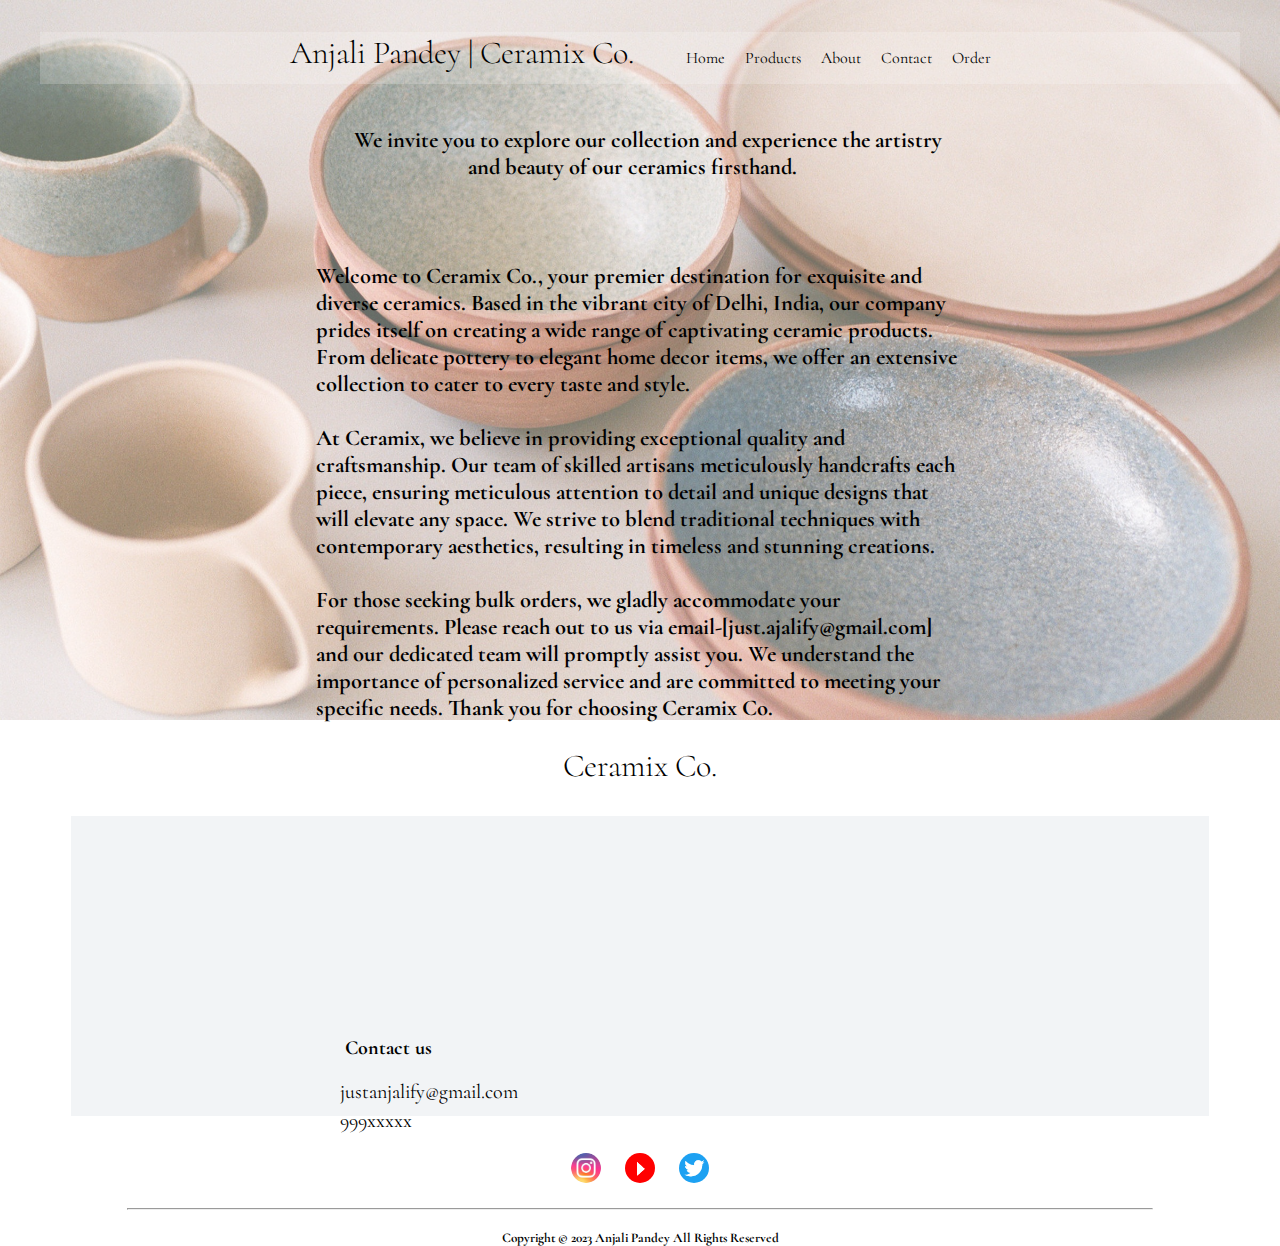
<file: about.html>
<!DOCTYPE html>
<html lang="en">

<head>
    <meta charset="UTF-8">
    <meta name="viewport" content="width=device-width, initial-scale=1.0">
    <link href="https://fonts.googleapis.com/css2?family=Cormorant:wght@300&display=swap" rel="stylesheet">
    <link rel="website icon" type="png" href="images/PhotoRoom_20230619_073131.png">
    <Link rel="stylesheet" href="about.css">
    <title>About-Ceramix Co.</title>

</head>

<body>
    <header class="navbar">
        <h1><a href="index.html">Anjali Pandey | Ceramix Co.</a></h1>
        <nav class="list">
            <ul>
                <li class="nav_list"><a href="index.html">Home</a></li>
                <li class="nav_list"><a class="active" href="work.html">Products</a></li>
                <li class="nav_list"><a href="about.html">About</a></li>
                <li class="nav_list"><a href="contact_us.html">Contact</a></li>
                <li class="nav_list"><a href="order.html">Order</a></li>
            </ul>
        </nav>
    </header>
    <header class="container">
        <section class="content_container">
            <h2>We invite you to explore our collection and experience the artistry and beauty of our ceramics firsthand.
            </h2>
            <div> <img src="images/abc.jpg" alt=""></div>
        </section>
        <h2>Welcome to Ceramix Co., your premier destination for exquisite and diverse ceramics. Based in the vibrant
            city of Delhi, India, our company prides itself on creating a wide range of captivating ceramic products.
            From delicate pottery to elegant home decor items, we offer an extensive collection to cater to every taste
            and style.<br><br>

            At Ceramix, we believe in providing exceptional quality and craftsmanship. Our team of skilled artisans
            meticulously handcrafts each piece, ensuring meticulous attention to detail and unique designs that will
            elevate any space. We strive to blend traditional techniques with contemporary aesthetics, resulting in
            timeless and stunning creations.<br><br>

            For those seeking bulk orders, we gladly accommodate your requirements. Please reach out to us via
            email-[just.ajalify@gmail.com] and our dedicated team will promptly assist you. We understand the importance
            of personalized service and are committed to meeting your specific needs.

            Thank you for choosing Ceramix Co.</h2>
    </header>
    <div class="image">
    </div>
    <footer class="footer">
        <h1>Ceramix Co.</h1>
        <div class="contact">
            <h3>Contact us </h3>
            <p>justanjalify@gmail.com</p>
            <p>999xxxxx</p>
        </div>
        <div class="socials">
            <div class="icon">
                <img src="images/instagram-icon_488108-3.jpg">
            </div>
            <div class="icon">
                <img src="images/utube.png" >
            </div>
            <div class="icon">
                <img src="images/twitter.png" >
            </div>
            <hr>
            <h5>Copyright &#169 2023 Anjali Pandey All Rights Reserved</h5>
        </div>
    </footer>
</body>

</html>
</file>
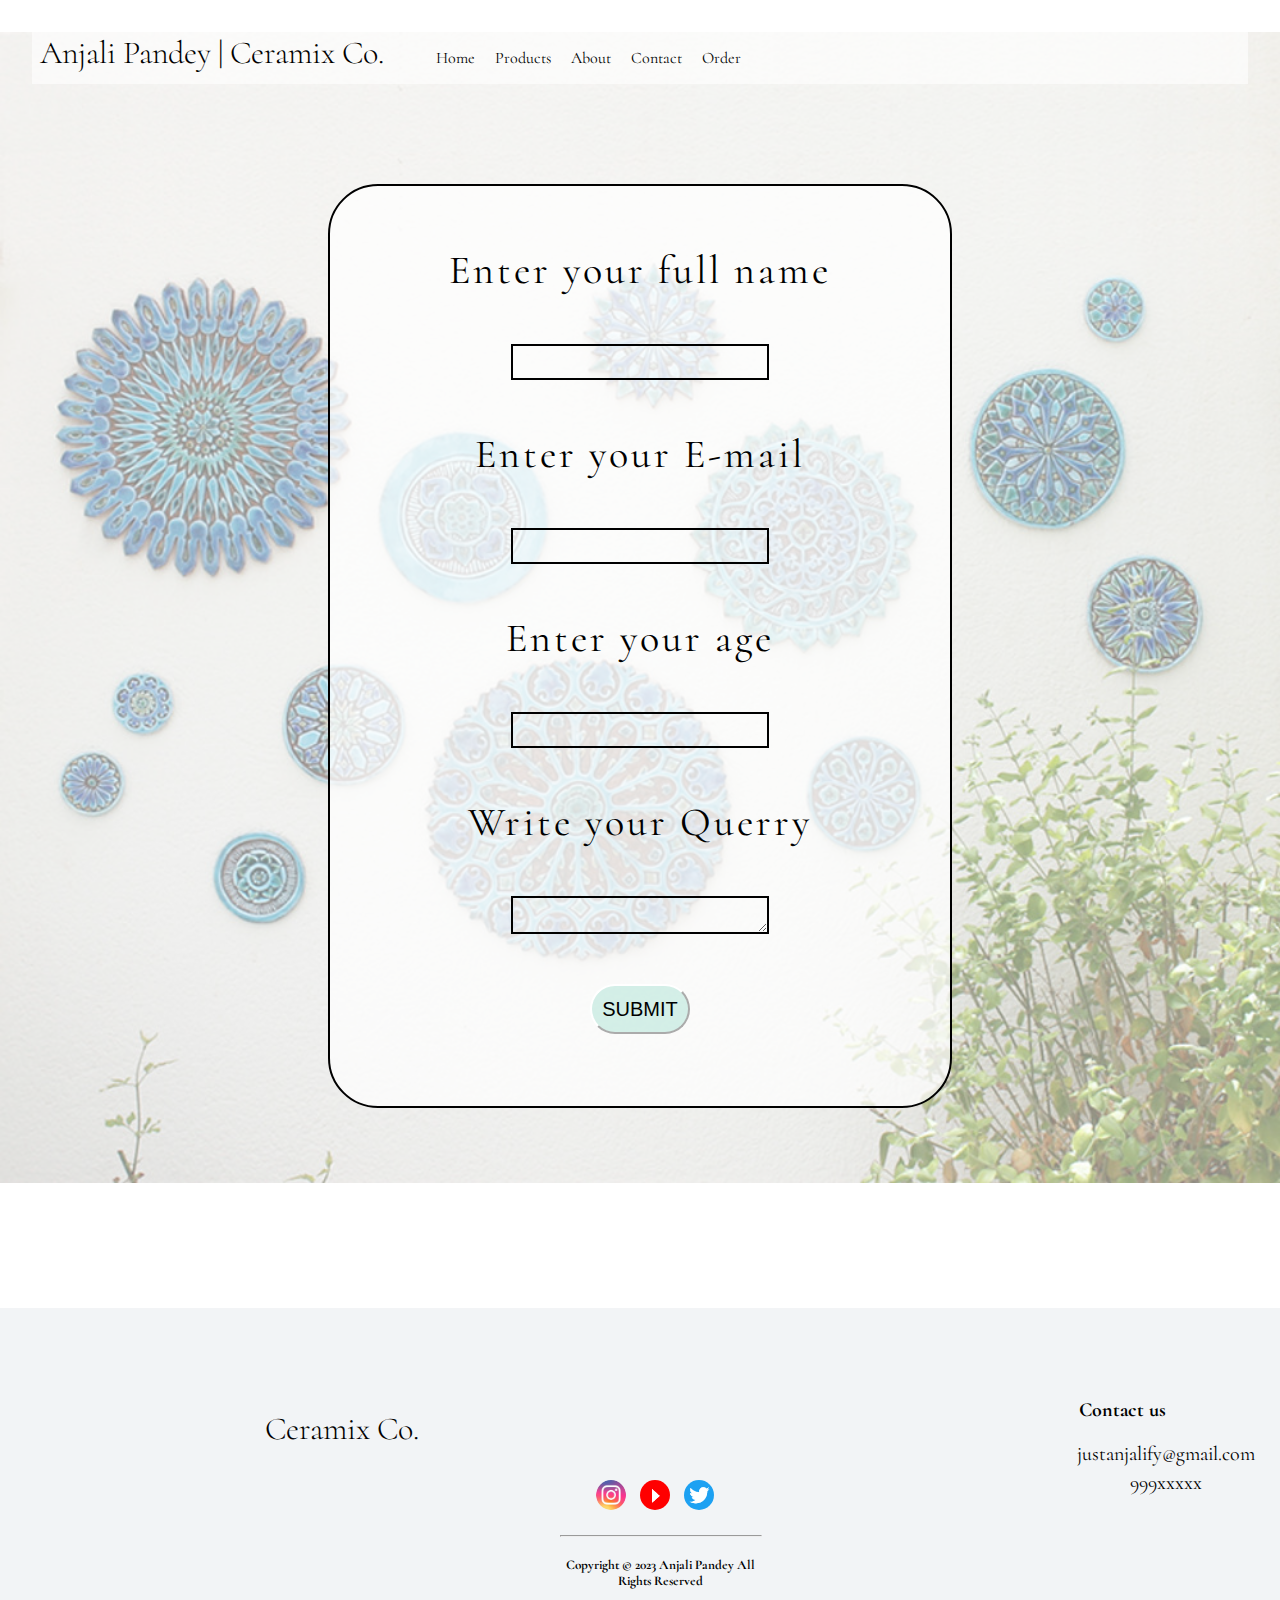
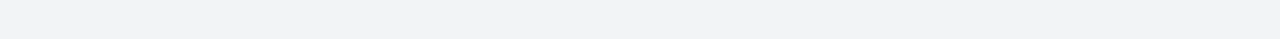
<file: contact_us.html>
<!DOCTYPE html>
<html lang="en">

<head>
    <meta charset="UTF-8">
    <meta name="viewport" content="width=device-width, initial-scale=1.0">
    <link href="https://fonts.googleapis.com/css2?family=Cormorant:wght@300&display=swap" rel="stylesheet">
    <link rel="stylesheet" href="contact_us.css">
    <title>Contact Us</title>

</head>

<body class="main">
    <header class="navbar">
        <h1><a href="index.html">Anjali Pandey | Ceramix Co.</a></h1>
        <nav class="list">
            <ul>
                <li class="nav_list"><a href="index.html">Home</a></li>
                <li class="nav_list"><a href="work.html">Products</a></li>
                <li class="nav_list"><a href="about.html">About</a></li>
                <li class="nav_list"><a href="contact_us.html">Contact</a></li>
                <li class="nav_list"><a href="order.html">Order</a></li>
            </ul>
        </nav>
    </header>
    <header class="form_container">
        <div class="container">
        <div> <img src="images/bg1.jpg" alt=""></div>
            <form action="" class="form">
                <label for="text" class="form_label">Enter your full name</label>
                <input type="text" class="form_input">

                <label for="email" class="form_label">Enter your E-mail</label>
                <input type="text" class="form_input">

                <label for="text" class="form_label">Enter your age</label>
                <input type="number" class="form_input">

                <label for="text" class="form_label">Write your Querry</label>
                <textarea type="text" class="textarea"></textarea>
                <button class="button"><a class="button_link" href="querry.html">SUBMIT</a></button>
            </form>
        </div>
    </header>
    <footer class="footer">
        <h1>Ceramix Co.</h1>
        <div class="contact">
            <h3>Contact us </h3>
            <p>justanjalify@gmail.com</p>
            <p>999xxxxx</p>
        </div>
        <div class="socials">
            <div class="icon">
                <img src="images/instagram-icon_488108-3.jpg">
            </div>
            <div class="icon">
                <img src="images/utube.png" >
            </div>
            <div class="icon">
                <img src="images/twitter.png" >
            </div>
            <hr>
            <h5>Copyright &#169 2023 Anjali Pandey All Rights Reserved</h5>
        </div>
    </footer>
</body>

</html>
</file>
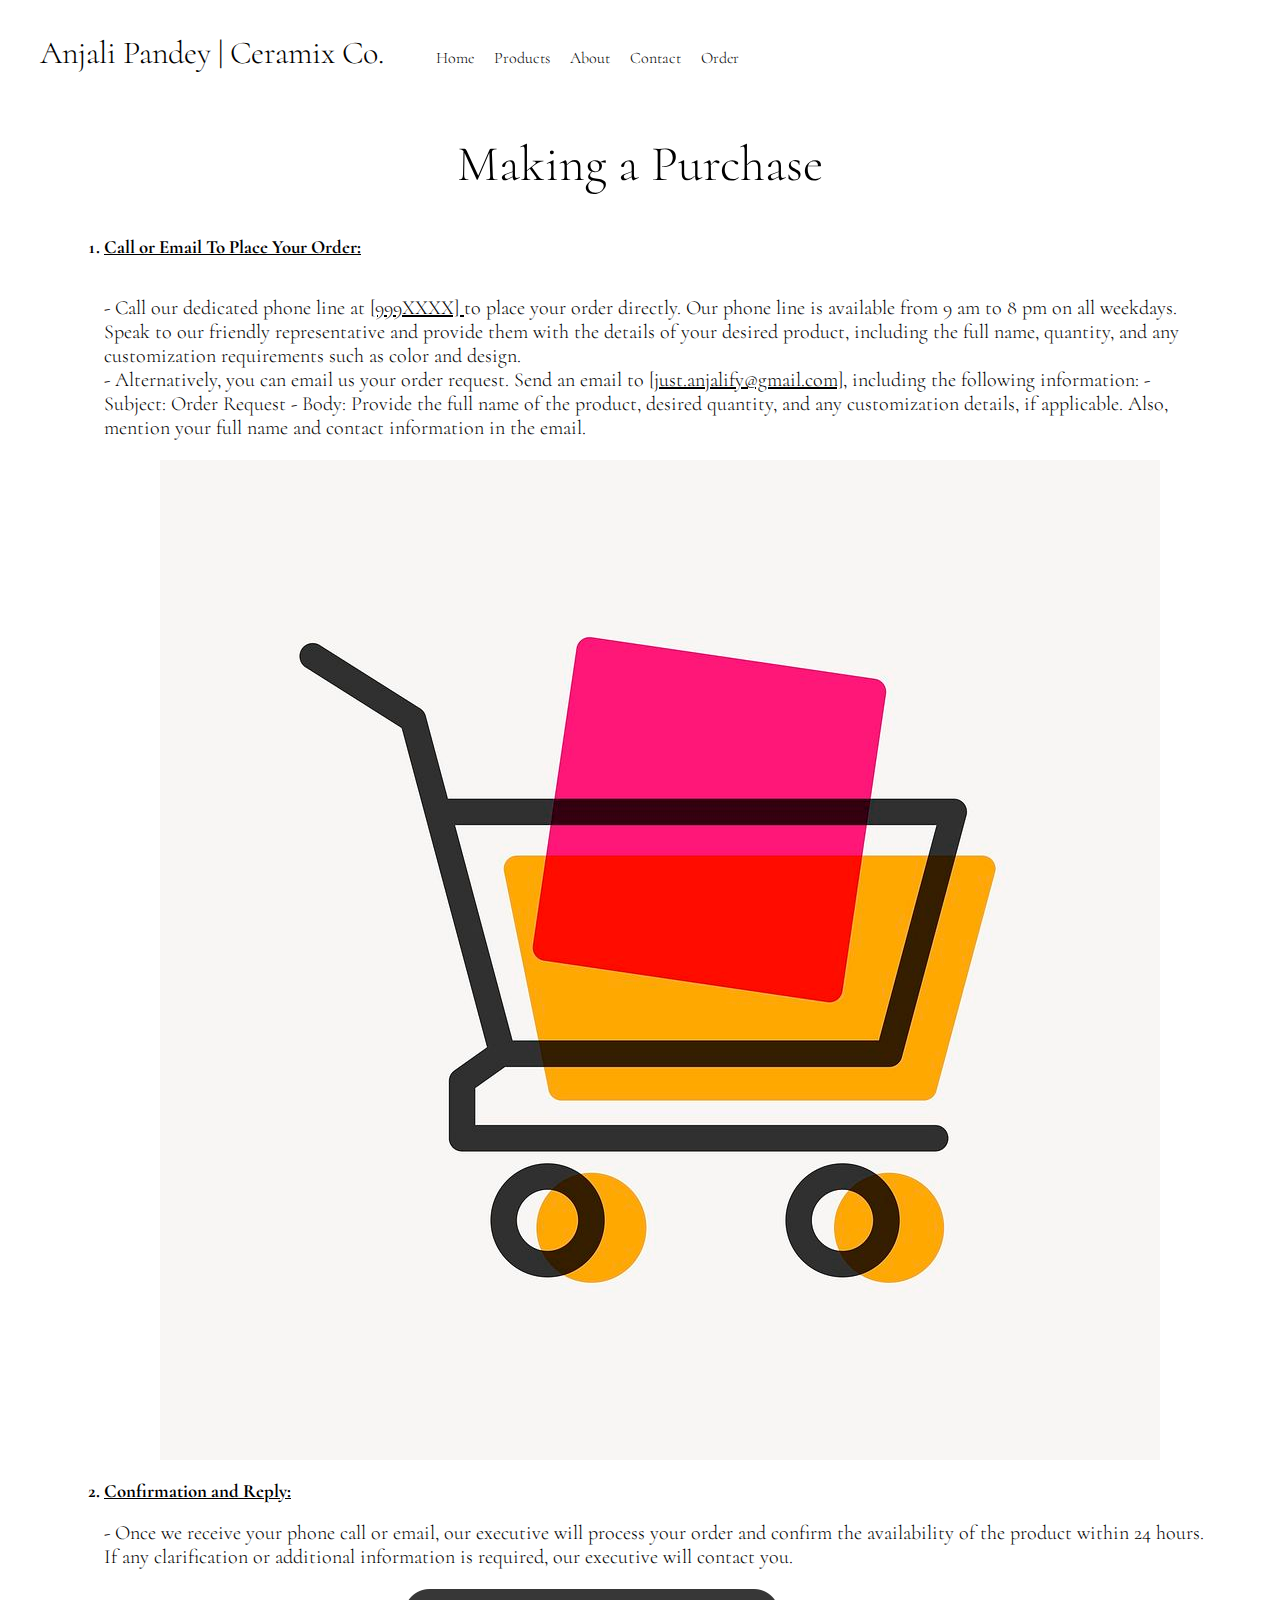
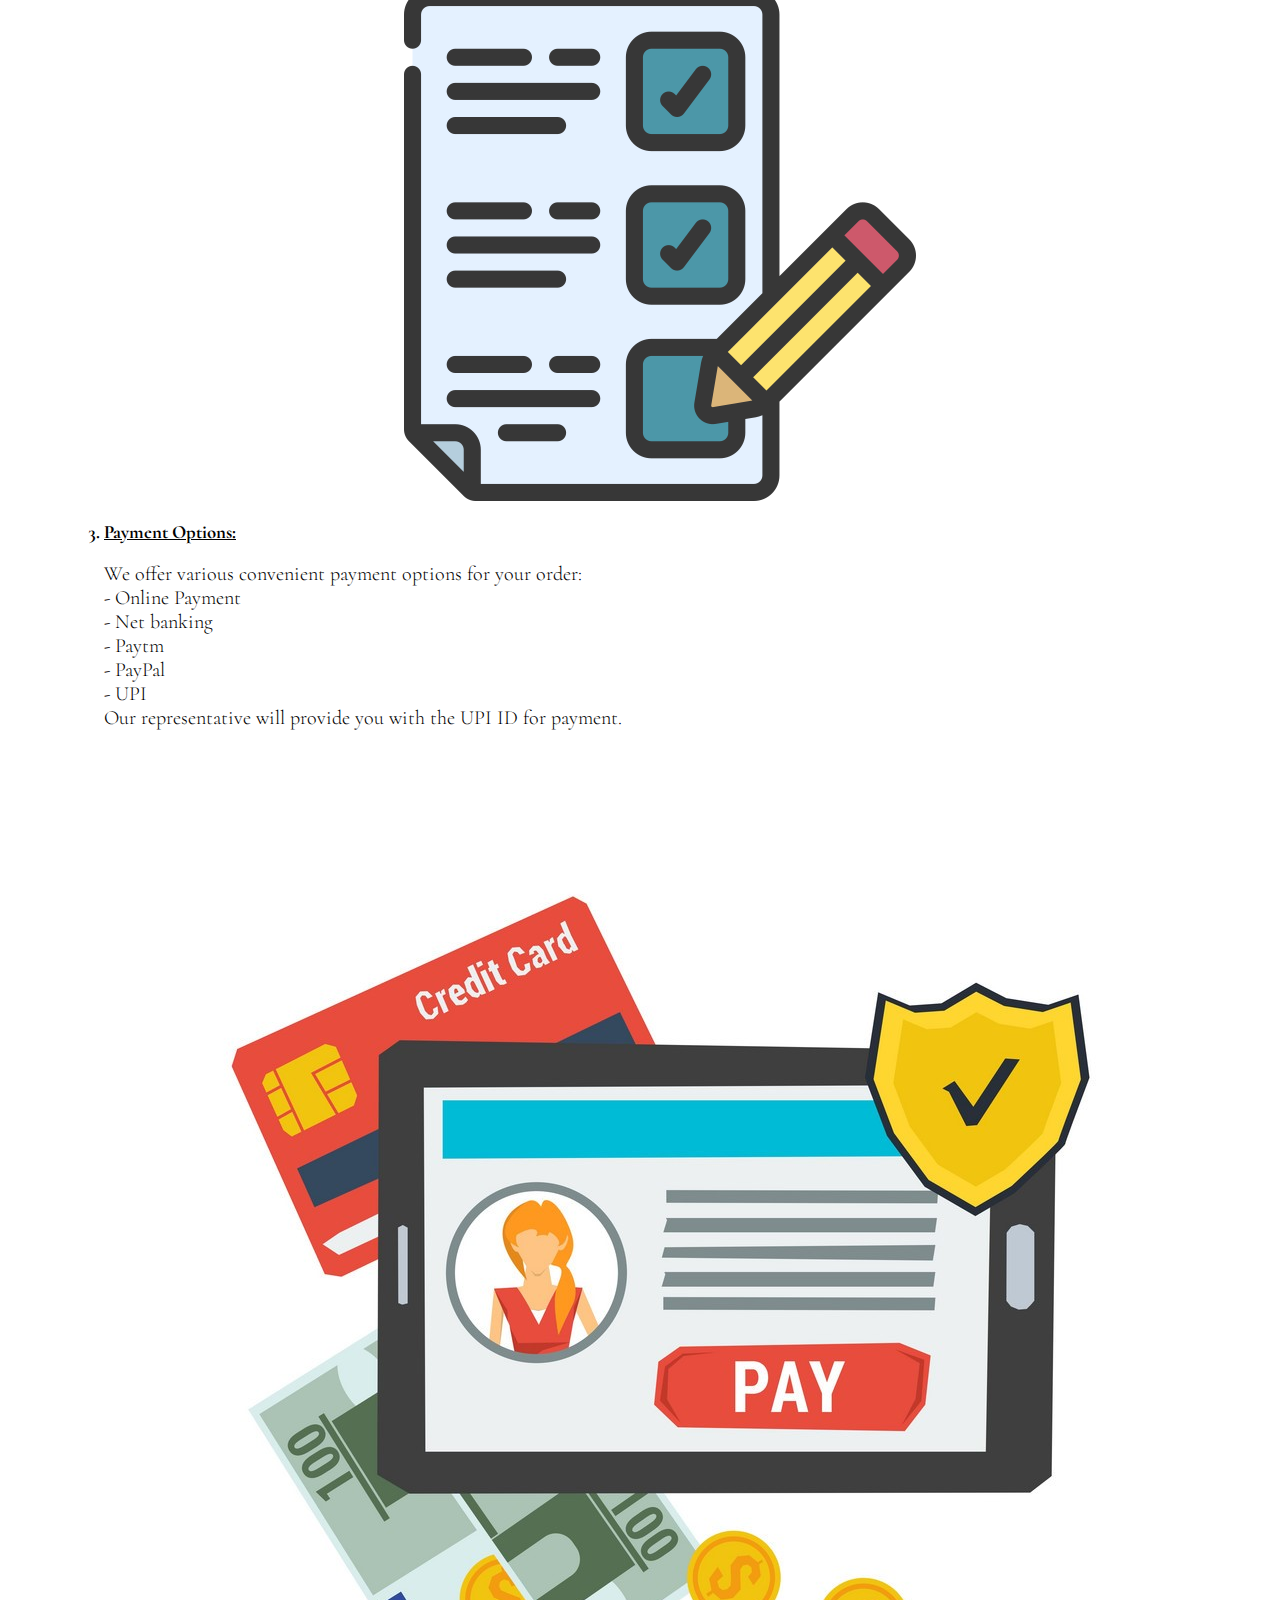
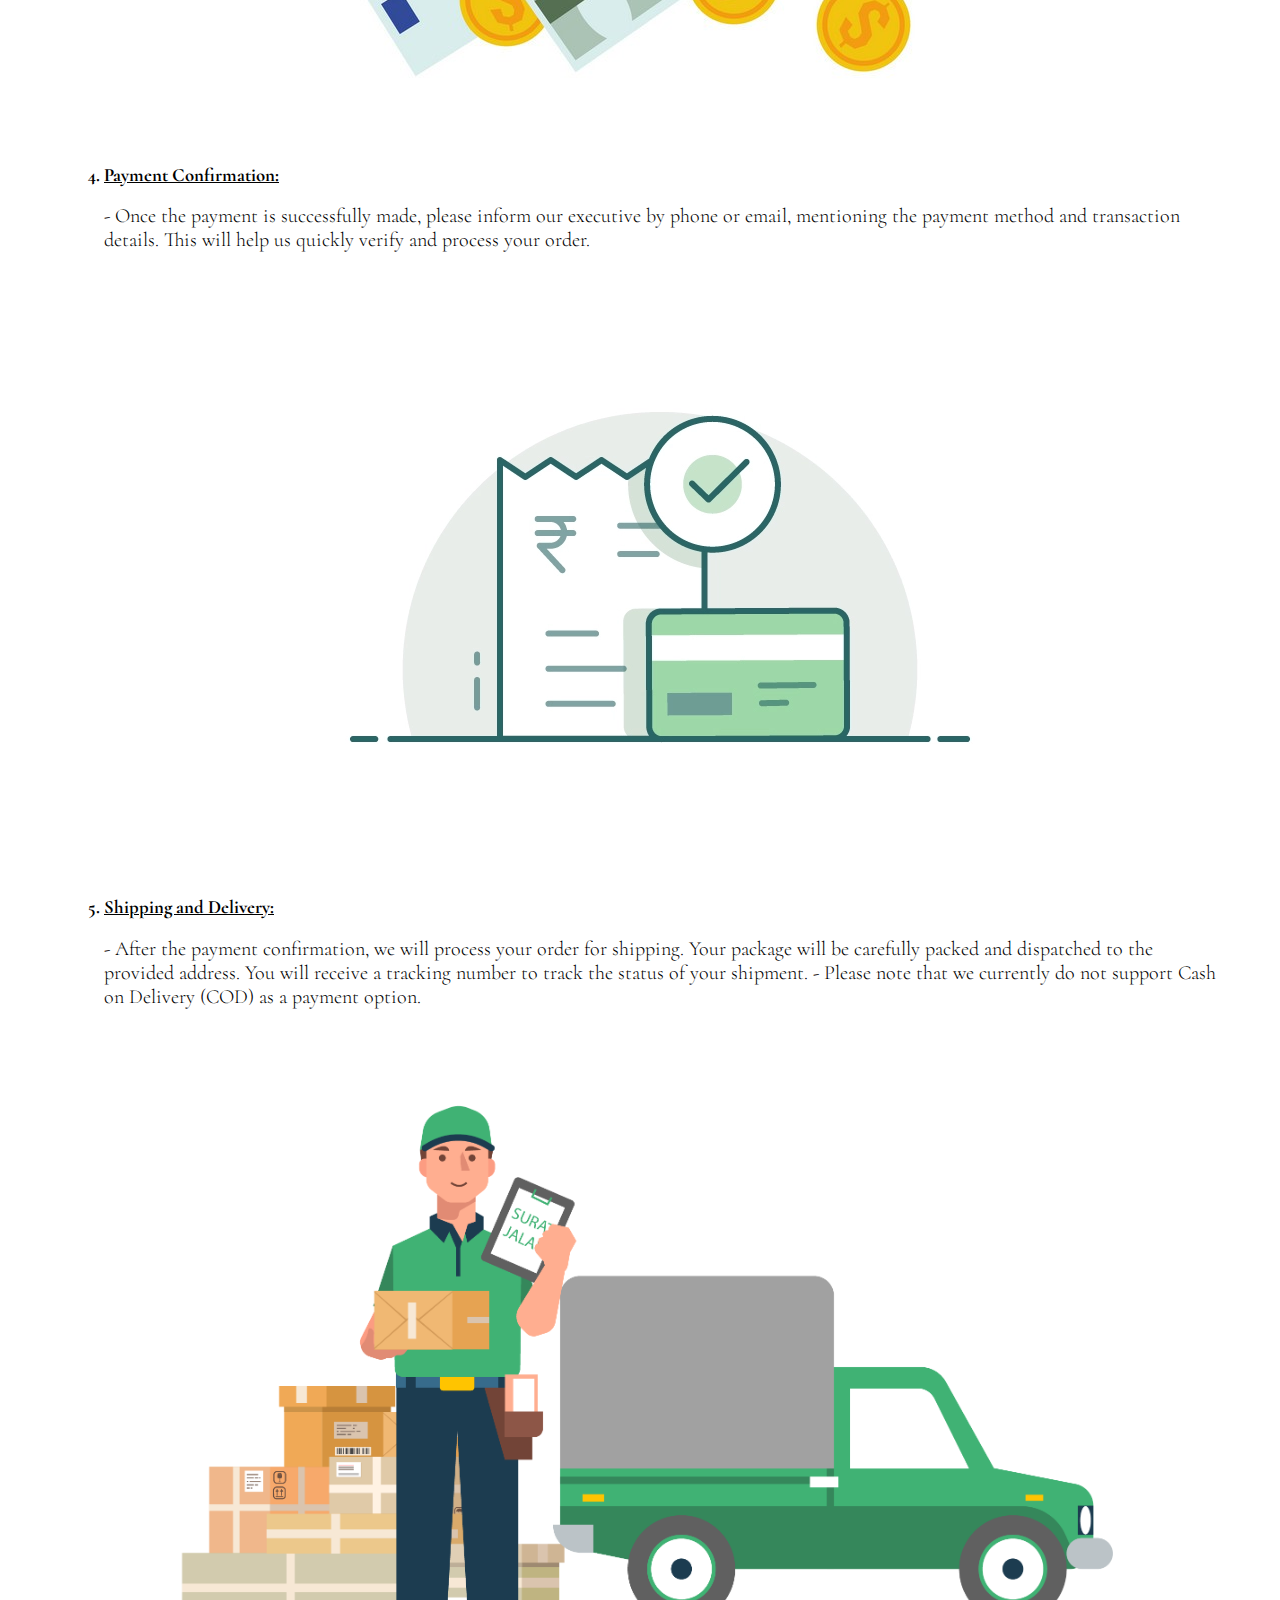
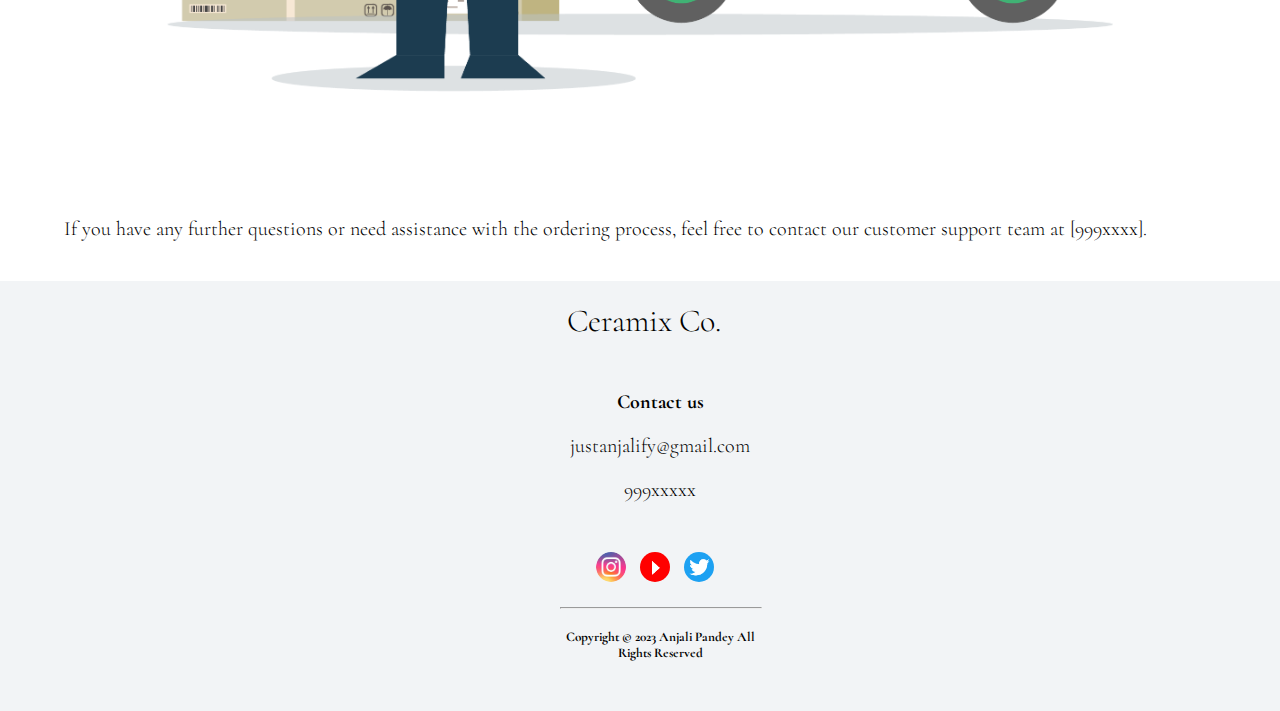
<file: order.html>
<!DOCTYPE html>
<html lang="en">

<head>
    <meta charset="UTF-8">
    <meta name="viewport" content="width=device-width, initial-scale=1.0">
    <link href="https://fonts.googleapis.com/css2?family=Cormorant:wght@300&display=swap" rel="stylesheet">
    <link rel="website icon" type="png" href="images/PhotoRoom_20230619_073131.png">
    <Link rel="stylesheet" href="order.css">
    <title>Order-Ceramix Co.</title>
</head>

<body>
    <header class="navbar">
        <h1><a href="index.html">Anjali Pandey | Ceramix Co.</a></h1>
        <nav class="list">
            <ul>
                <li class="nav_list"><a href="index.html">Home</a></li>
                <li class="nav_list"><a class="active" href="work.html">Products</a></li>
                <li class="nav_list"><a href="about.html">About</a></li>
                <li class="nav_list"><a href="contact_us.html">Contact</a></li>
                <li class="nav_list"><a href="order.html">Order</a></li>
            </ul>
        </nav>
    </header>
    <!-- how to order  -->
    <section class="order">
        <h2>Making a Purchase</h2>
        <p>
        <ol>
            <h3>
                <li>Call or Email To Place Your Order:
            </h3> <br>
            <span class="disc">
                - Call our dedicated phone line at <u>[999XXXX] </u> to place your order directly. Our phone line is
                available from 9 am to 8 pm on all weekdays. Speak to our friendly representative and provide them with
                the
                details of your desired product, including the full name, quantity, and any customization requirements
                such
                as color and design.<br>
                - Alternatively, you can email us your order request. Send an email to <u>[just.anjalify@gmail.com]</u>, including the
                following information:
                - Subject: Order Request
                - Body: Provide the full name of the product, desired quantity, and any customization details, if
                applicable. Also, mention your full name and contact information in the email.</span>
            </li><br>
            <img class="img3" src="images/cart.jpg" alt="">
            <h3>
                <li>Confirmation and Reply:<br>
            </h3>
            <span class="disc">
                - Once we receive your phone call or email, our executive will process your order and confirm the
                availability of the product within 24 hours. If any clarification or additional information is required,
                our
                executive will contact you.</span>
            </li><br>
            <img class="img4" src="images/confirm.png" alt="">
            <h3>
                <li>Payment Options:<br>
            </h3>
            <span class="disc">
                We offer various convenient payment options for your order:<br>
                - Online Payment<br>
                - Net banking <br>
                - Paytm <br>
                - PayPal <br>
                - UPI <br>
                Our representative will provide you with the UPI ID for payment.</span>
            </li><br>
            <img class="img5" src="images/online-payment-icon-6.jpg" alt="">
            <h3>
                <li>Payment Confirmation:<br>
            </h3>
            <span class="disc">
                - Once the payment is successfully made, please inform our executive by phone or email, mentioning the
                payment method and transaction details. This will help us quickly verify and process your order.
            </span>
            </li><br>
            <img class="img6" src="images/payment confirmation.webp" alt="">
            <h3>
                <li>Shipping and Delivery:<br>
            </h3>
            <span class="disc">
                - After the payment confirmation, we will process your order for shipping. Your package will be
                carefully
                packed and dispatched to the provided address. You will receive a tracking number to track the status of
                your shipment.
                - Please note that we currently do not support Cash on Delivery (COD) as a payment option.
            </span>
            </li><br>
        </ol>
        <img class="img" src="images/surat-jalan-01-1-4.png" alt="">
    </section>
    <div class="support">
        <p>If you have any further questions or need assistance with the ordering process, feel free to contact our
            customer support team at [999xxxx].
        </p>
    </div>
    <footer class="footer">
        <h1>Ceramix Co.</h1>
        <div class="contact">
            <h3>Contact us </h3>
            <p>justanjalify@gmail.com</p>
            <p>999xxxxx</p>
        </div>
        <div class="socials">
            <div class="icon">
                <img src="images/instagram-icon_488108-3.jpg">
            </div>
            <div class="icon">
                <img src="images/utube.png" >
            </div>
            <div class="icon">
                <img src="images/twitter.png" >
            </div>
            <hr>
            <h5>Copyright &#169 2023 Anjali Pandey All Rights Reserved</h5>
        </div>
    </footer>
</body>

</html>
</file>
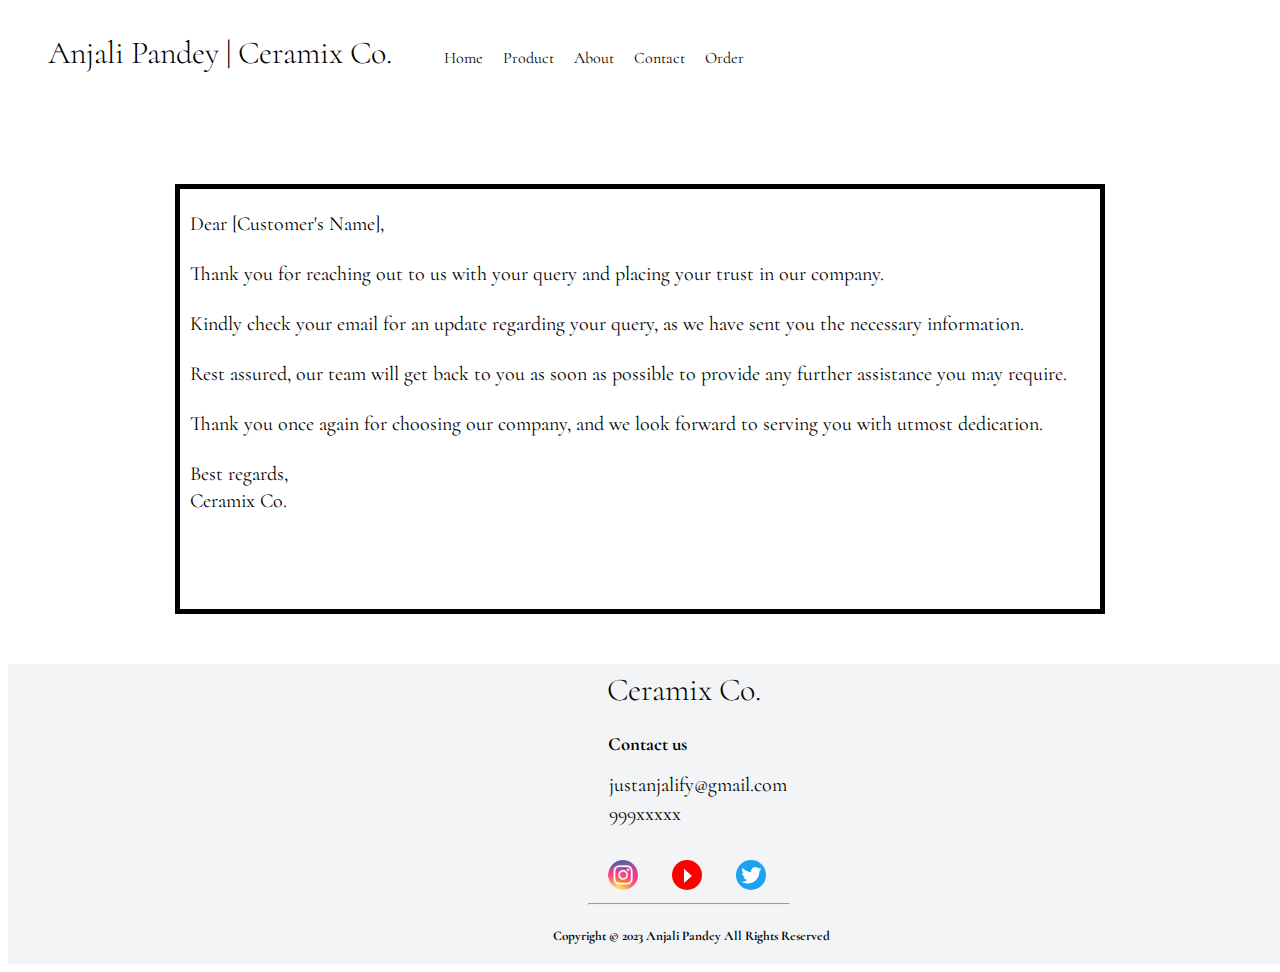
<file: querry.html>
<!DOCTYPE html>
<html lang="en">

<head>
    <meta charset="UTF-8">
    <meta name="viewport" content="width=device-width, initial-scale=1.0">
    <link href="https://fonts.googleapis.com/css2?family=Cormorant:wght@300&display=swap" rel="stylesheet">
    <link rel="stylesheet" href="querry.css">
    <title>Contact Us</title>
</head>

<body>
    <header class="navbar">
        <h1><a href="index.html">Anjali Pandey | Ceramix Co.</a></h1>
        <nav class="list">
            <ul>
                <li class="nav_list"><a href="index.html">Home</a></li>
                <li class="nav_list"><a class="active" href="work.html">Product</a></li>
                <li class="nav_list"><a href="about.html">About</a></li>
                <li class="nav_list"><a href="contact_us.html">Contact</a></li>
                <li class="nav_list"><a href="order.html">Order</a></li>
            </ul>
        </nav>
    </header>
    <section class="container">
        <pr class="pr"><span class="dear_cust">Dear [Customer's Name],</span>

            <span class="dear_cust">Thank you for reaching out to us with your query and placing your trust in our company.</span>Kindly check your email for an update regarding your query, as we have sent you the necessary information.<br>
            Rest assured, our team will get back to you as soon as possible to provide any further assistance you may require.</span>
            
            <span class="dear_cust">Thank you once again for choosing our company, and we look forward to serving you with utmost dedication.
            
            <span class="dear_cust">Best regards,</span>
            <span class="dear_cust1">Ceramix Co.</pr></span>
    </section>
    <footer class="footer">
        <h1>Ceramix Co.</h1>
        <div class="contact">
            <h3>Contact us </h3>
            <p>justanjalify@gmail.com</p>
            <p>999xxxxx</p>
        </div>
        <div class="socials">
            <div class="icon">
                <img src="images/instagram-icon_488108-3.jpg">
            </div>
            <div class="icon">
                <img src="images/utube.png" >
            </div>
            <div class="icon">
                <img src="images/twitter.png" >
            </div>
            <hr>
            <h5>Copyright &#169 2023 Anjali Pandey All Rights Reserved</h5>
        </div>
    </footer>
</body>

</html>
</file>
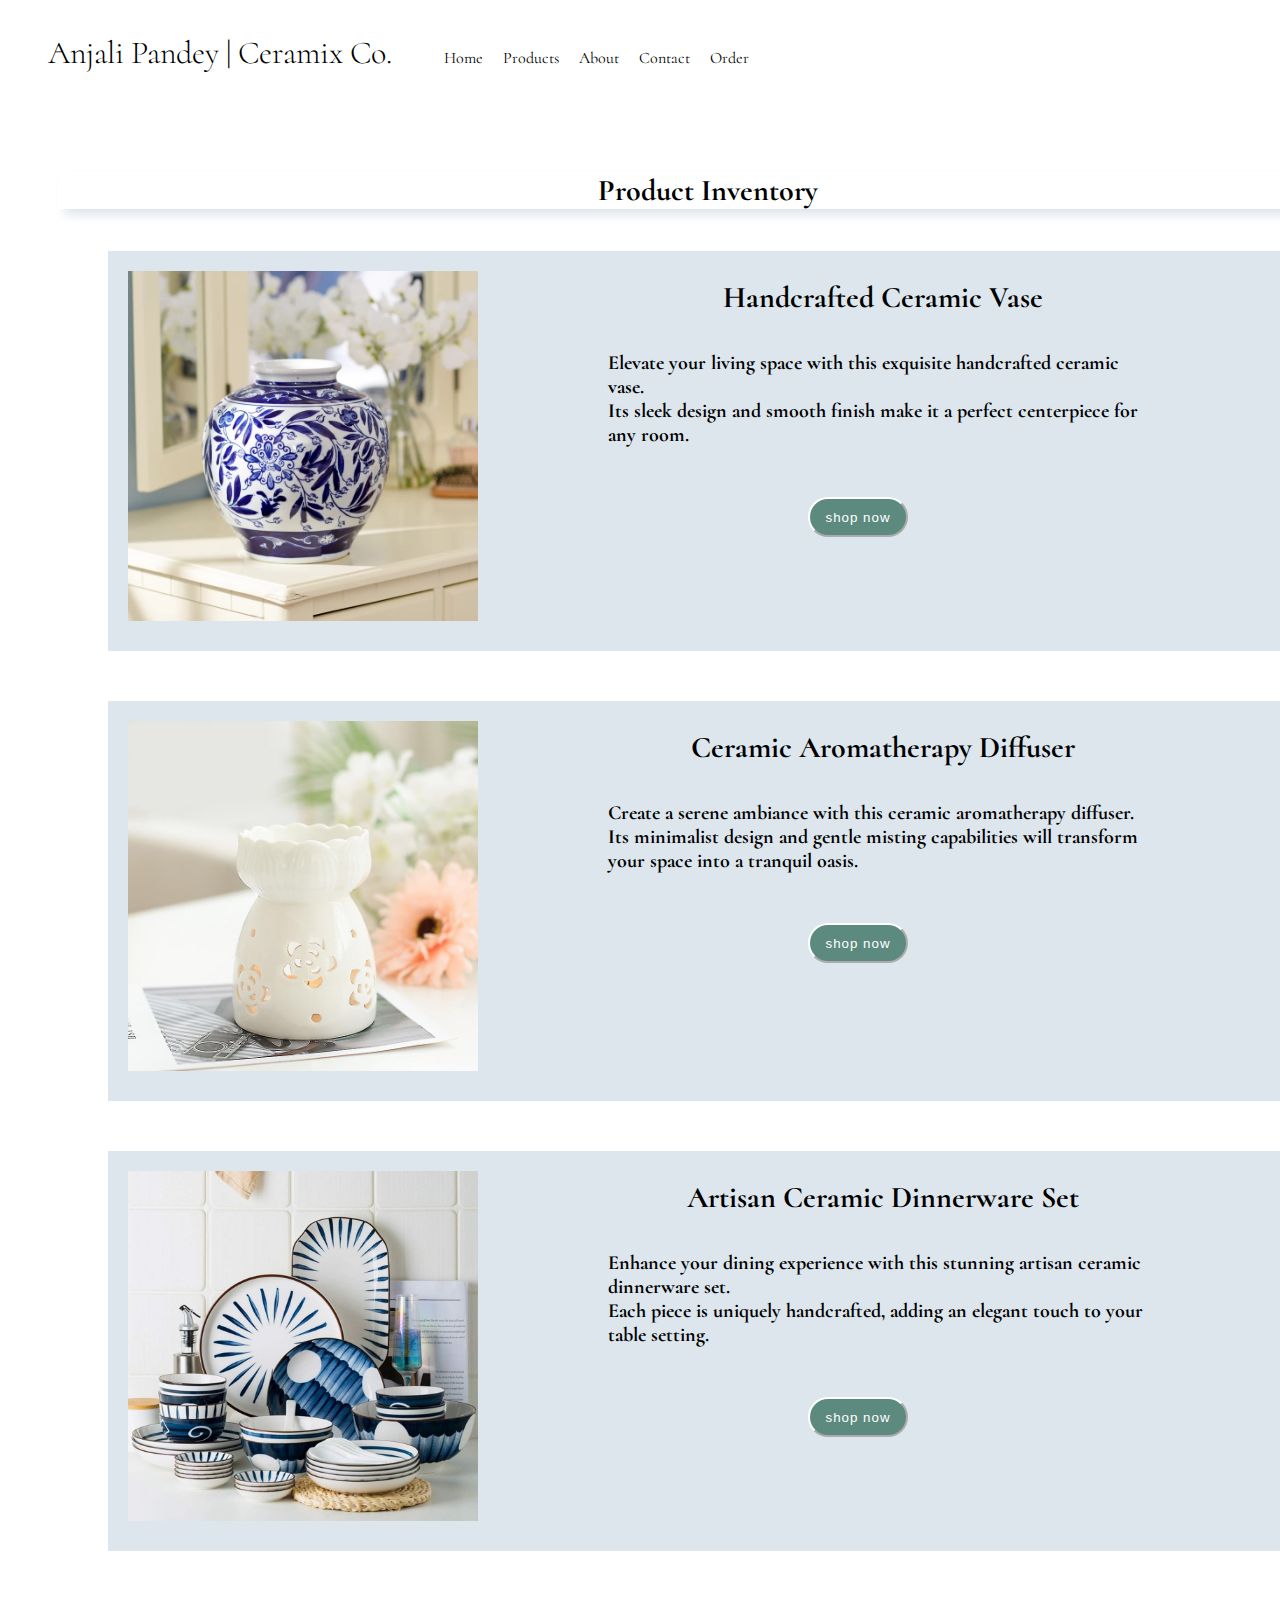
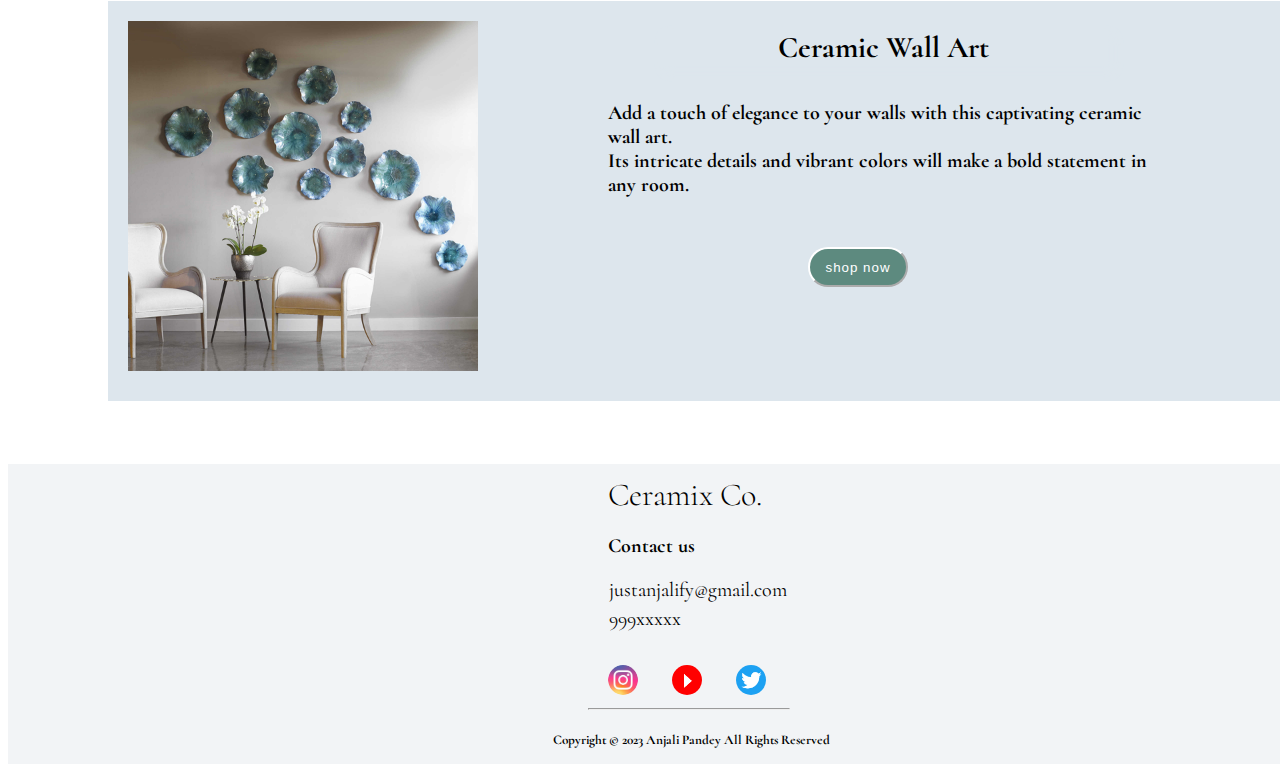
<file: work.html>
<!DOCTYPE html>
<html lang="en">

<head>
    <meta charset="UTF-8">
    <meta name="viewport" content="width=device-width, initial-scale=1.0">
    <link href="https://fonts.googleapis.com/css2?family=Cormorant:wght@300&display=swap" rel="stylesheet">
    <link rel="website icon" type="png" href="images/PhotoRoom_20230619_073131.png">
    <Link rel="stylesheet" href="work.css">
    <title>Products-Ceramix Co.</title>
</head>

<body>
    <header class="navbar">
        <h1><a href="index.html">Anjali Pandey | Ceramix Co.</a></h1>
        <nav class="list">
            <ul>
                <li class="nav_list"><a href="index.html">Home</a></li>
                <li class="nav_list"><a class="active" href="work.html">Products</a></li>
                <li class="nav_list"><a href="about.html">About</a></li>
                <li class="nav_list"><a href="contact_us.html">Contact</a></li>
                <li class="nav_list"><a href="order.html">Order</a></li>
            </ul>
        </nav>
    </header>
    <!-- product catalog -->
    <section class="product">
        <h2 class="inventory">Product Inventory</h2>
        <div class="container">
            <div class="image_container">
                <img src="images/Trevor+Handmade+Ceramic+Table+Vase.webp" alt="">
                <div class="content_container">
                    <div class="heading">
                        <h2>Handcrafted Ceramic Vase</h2>
                    </div>
                    <div class="disc">
                        <h3>Elevate your living space with this exquisite handcrafted ceramic vase.<br> Its
                            sleek design and smooth finish make it a perfect centerpiece for any room.</h3>
                        <button>shop now</button>
                    </div>
                </div>
            </div>
        </div>

        <div class="container">
            <div class="image_container">
                <img src="images/665375535_max.jpg" alt="">
                <div class="content_container">
                    <div class="heading">
                        <h2>Ceramic Aromatherapy Diffuser</h2>
                    </div>
                    <div class="disc">
                        <h3>Create a serene ambiance with this ceramic aromatherapy diffuser.<br> Its minimalist design
                            and
                            gentle misting capabilities will transform your space into a tranquil oasis.</h3>
                        <button>shop now</button>
                    </div>
                </div>
            </div>
        </div>

        <div class="container">
            <div class="image_container">
                <img src="images/dinnerware.jpg" alt="">
                <div class="content_container">
                    <div class="heading">
                        <h2><b>Artisan Ceramic Dinnerware Set</b></h2>
                    </div>
                    <div class="disc">
                        <h3> Enhance your dining experience with this stunning artisan ceramic dinnerware set.<br> Each
                            piece is uniquely handcrafted, adding an elegant touch to your table setting.</h3>
                        <button>shop now</button>
                    </div>
                </div>
            </div>
        </div>

        <div class="container">
            <div class="image_container">
                <img src="images/04100.jpg" alt="">
                <div class="content_container">
                    <div class="heading">
                        <h2>Ceramic Wall Art</h2>
                    </div>
                    <div class="disc">
                        <h3> Add a touch of elegance to your walls with this captivating ceramic wall art.<br> Its
                            intricate
                            details and vibrant colors will make a bold statement in any room.</h3>
                        <button>shop now</button>
                    </div>
                </div>
            </div>
        </div>
    </section>
    <footer class="footer">
        <h1>Ceramix Co.</h1>
        <div class="contact">
            <h3>Contact us </h3>
            <p>justanjalify@gmail.com</p>
            <p>999xxxxx</p>
        </div>
        <div class="socials">
            <div class="icon">
                <img src="images/instagram-icon_488108-3.jpg">
            </div>
            <div class="icon">
                <img src="images/utube.png">
            </div>
            <div class="icon">
                <img src="images/twitter.png">
            </div>
            <hr>
            <h5>Copyright &#169 2023 Anjali Pandey All Rights Reserved</h5>
        </div>
    </footer>
</body>

</html>
</file>
<file: about.css>
body {
    font-family: 'Cormorant', serif;
}

h1 {
    display: inline-block;
    font-weight: 300;
    margin: 0 32px 0 0;
}

.navbar {
    margin: 16px; /* Reduced margin for smaller screens */
    background-color: rgba(255, 255, 255, 0.2);
    text-align: center; /* Center-aligning for smaller screens */
}

.list {
    display: inline-block;
}

.nav_list {
    display: inline-block;
}

.navbar a {
    text-decoration: none;
    color: black;
    margin: 0 8px;
}

.list ul {
    padding: 0;
}

.list a:hover {
    border-bottom: 1px solid black;
}

.container {
    width: 90%; /* Adjusted width for smaller screens */
    max-width: 700px; /* Limiting max-width for larger screens */
    margin: 20px auto; /* Centering and adjusting margins */
    padding: 10px;
    box-sizing: border-box;
    font-weight: 300;
    font-size: 15px;
}

h2 {

    padding: 15px;
    border: 1px solid transparent;
    border-radius: 50px;
}

.content_container {
    width: 90%; /* Adjusted width for smaller screens */
    max-width: 1300px; /* Limiting max-width for larger screens */
    margin: 0 auto;
    height: 70px;
    margin-bottom: 50px;
    font-size: 15px;
    text-align: center;
}

.content_container h2 {
    display: inline;
}

.image {
    width: 90%; /* Adjusted width for smaller screens */
    max-width: 500px; /* Limiting max-width for larger screens */
    height: auto; /* Allowing image height to adjust proportionally */
    margin: 30px auto; /* Centering and adjusting margins */
    box-sizing: border-box;
    background-image: url(images/PhotoRoom_20230619_073131.png);
    background-repeat: no-repeat;
    background-size: cover;
    background-position: center;
    opacity: 0.6;
}

.contact {
    width: 90%; /* Adjusted width for smaller screens */
    max-width: 600px; /* Limiting max-width for larger screens */
    margin: 20px auto; /* Centering and adjusting margins */
}

.contact p {
    margin: 0;
    font-size: 20px;
    margin-bottom: 5px;
}

.contact h3 {
    font-size: 20px;
    margin-left: 5px;
    margin-right: 80px;
}

.footer {
    background-color: #F2F4F6;
    width: 90%; /* Adjusted width for smaller screens */
    max-width: 1415px; /* Limiting max-width for larger screens */
    height: 300px;
    margin: 50px auto; /* Centering and adjusting margins */
}

.footer h1 {
    position: relative;
    left: 50%; /* Centering horizontally */
    transform: translateX(-50%); /* Centering horizontally */
    display: inline-block;
    bottom: 70px;
    height: 200px;
}

.socials {
    margin: 20px auto; /* Adjusting margins for smaller screens */
    text-align: center; /* Center-aligning for smaller screens */
}

.icon {
    width: 30px;
    height: 30px;
    margin: 0 10px; /* Adjusting margins for smaller screens */
    display: inline-block;
    border-radius: 50%;
}

.icon img {
    width: 100%;
    height: 100%;
    border-radius: 50%;
}

h5 {
    width: 90%; /* Adjusted width for smaller screens */
    max-width: 500px; /* Limiting max-width for larger screens */
    margin: 0 auto; /* Centering horizontally */
}

hr {
    width: 90%; /* Adjusted width for smaller screens */
    max-width: 100%; /* Ensuring it spans the entire width */
    margin: 20px auto; /* Centering and adjusting margins */
}

.container img {
    opacity: 0.6;
    position: absolute;
    left: 0;
    top: 0;
    width: 100%;
    height: auto;
    z-index: -1;
}

@media (min-width: 768px) {
    .navbar {
        margin: 32px; /* Resetting margin for larger screens */
    }
}
</file>
<file: contact_us.css>
body {
    font-family: 'Cormorant', serif;
    margin: 0;
    padding: 0;
    position: relative;
    min-height: 100vh;
}

.bg1 {
    position: absolute;
    top: 0;
    left: 0;
    width: 100%;
    height: 100%;
    background-image: url('/images/bg1.jpg'); /* replace with your image URL */
    background-size: cover;
    background-position: center;
    z-index: -1;
}

h1 {
    display: inline-block;
    font-weight: 300;
    margin: 0 32px 0 0;
}

h1 a {
    text-decoration: none;
    color: black;
    margin: 0 8px;
}

.navbar {
    margin: 32px;
    background-color: rgba(255,255,255,0.6);
}

.list {
    display: inline-block;
}

.nav_list {
    display: inline-block;
}

.navbar a {
    text-decoration: none;
    color: black;
    margin: 0 8px;
}

.list ul {
    padding: 0;
}

.list a:hover {
    border-bottom: 1px solid black;
}

.form_container {
    border: 2px solid;
    border-radius: 50px;
    margin: auto;
    width: 600px;
    padding: 10px;
    height: 900px;
    margin-top: 100px;
    background-color: rgba(255,255,255,0.7);
}

.container {
    margin: 50px auto;
    box-sizing: border-box;
    width: 400px;
    height: 800px;
}

.form_label {
    text-align: center;
    margin: 50px auto;
    font-size: 40px;
    letter-spacing: 3px;
    display: block;
}

.form_input {
    text-align: center;
    margin: 0 auto;
    display: block;
    width: 250px;
    height: 30px;
    background-color: transparent;
    border: 2px black solid;
}

.textarea {
    text-align: center;
    margin: 0 auto;
    display: block;
    width: 250px;
    height: 30px;
    overflow: hidden;
    background-color: transparent;
    border: 2px black solid;
}

.textarea:hover {
    background-color: black;
    color: white;
    transition: 0.5s ease-in;
    opacity: 0.6;
    cursor: pointer;
}

.button {
    margin: 0 auto;
    display: block;
    margin-top: 50px;
    height: 50px;
    width: 100px;
    border-radius: 50px;
    cursor: pointer;
    background-color: rgba(124, 212, 190, 0.3);
    border-color: white;
    font-size: 20px;
}

.button_link {
    text-decoration: none;
    color: black;
}

.button_link:hover {
    color: white;
}

button:hover {
    background-color: rgba(85, 154, 137, 0.8);
    color: black;
    transition: 0.5s ease-in;
    border-color: white;
}

.form_input:hover {
    background-color: black;
    color: white;
    transition: 0.5s ease-in;
    opacity: 0.6;
    cursor: pointer;
}

input::placeholder {
    color: black;
    opacity: 0.5;
}

.contact {
    width: 600px;
    left: 405px;
    top: 50px;
    display: inline-block;
    position: relative;
}

.contact p {
    margin: 0;
    font-size: 20px;
    margin-bottom: 5px;
    position: relative;
    left: 6px;
}

.contact h3 {
    font-size: 20px;
    margin-left: 5px;
    margin-right: 80px;
}

.footer {
    margin-top: 200px;
    background-color: #F2F4F6;
    width: 100%;
    height: auto;
    text-align: center;
    padding: 20px;
    position: relative;
    z-index: 1;
}

.footer h1 {
    margin-top: 0;
    font-weight: 300;
}

.socials {
    margin: 30px auto;
    width: 200px;
    height: auto;
}

.icon {
    width: 30px;
    height: 30px;
    margin-right: 10px;
    display: inline-block;
    border-radius: 50%;
}

.icon img {
    width: 100%;
    height: 100%;
    border-radius: 50%;
}

h5 {
    width: auto;
    margin-top: 20px;
}

hr {
    width: 100%;
    margin: 20px 0;
}

.container img {
    opacity: 0.5;
    position: absolute;
    left: 0;
    top: 0;
    width: 100%;
    height: auto;
    z-index: -1;
}

/* Media Queries for Responsive Design */

@media (max-width: 1200px) {
    .contact {
        width: 90%;
        left: 0;
        top: 20px;
        margin: 20px auto;
    }
    .form_container {
        width: 90%;
        margin-top: 50px;
    }
    .container {
        width: 90%;
        height: auto;
    }
    .form_label {
        font-size: 30px;
    }
}

@media (max-width: 768px) {
    .navbar {
        margin: 16px;
    }
    .footer h1 {
        display: block;
        margin: 0 auto;
    }
    .socials {
        margin: 20px auto;
        width: 100%;
    }
    .form_container {
        width: 100%;
        padding: 20px;
        margin-top: 20px;
    }
    .contact {
        width: 100%;
        left: 0;
    }
}

@media (max-width: 480px) {
    .navbar {
        margin: 8px;
    }
    .footer {
        padding: 10px;
    }
    .footer h1 {
        display: block;
        margin: 0 auto;
    }
    .socials {
        margin: 10px auto;
        width: 100%;
    }
    .icon {
        margin-right: 5px;
    }
    .form_label {
        font-size: 25px;
    }
    .form_input, .textarea {
        width: 90%;
    }
    .button {
        width: 80px;
        font-size: 16px;
    }
}
</file>
<file: order.css>
body {
    font-family: 'Cormorant', serif;
    font-weight: 300;
    margin: 0;
    padding: 0;
}

h1 {
    display: inline-block;
    font-weight: 300;
    margin: 0 32px 0 0;
}

h2 {
    font-weight: 300;
}

.navbar {
    margin: 32px;
}

.list {
    display: inline-block;
}

.nav_list {
    display: inline-block;
}

.navbar a {
    text-decoration: none;
    color: black;
    margin: 0 8px;
}

.list ul {
    padding: 0;
}

.list a:hover {
    border-bottom: 1px solid black;
}

.order {
    width: 90%;
    margin: 50px auto;
    position: relative;
}

.order h2 {
    text-align: center;
    font-size: 50px;
}

.img, .img2, .img3, .img4, .img5, .img6 {
    display: block;
    margin: 20px auto;
    max-width: 100%;
    height: auto;
}

.disc {
    font-size: 20px;
}

h3 {
    text-decoration-line: underline;
}

.support p {
    font-size: 20px;
    margin: 40px auto;
    width: 90%;
}

.contact {
    width: 90%;
    margin: 50px auto;
    display: block;
    position: relative;
}

.contact p {
    font-size: 20px;
    margin-bottom: 5px;
}

.contact h3 {
    font-size: 20px;
    text-decoration: none;
}

.footer {
    background-color: #F2F4F6;
    width: 100%;
    height: auto;
    text-align: center;
    padding: 20px;
}

.footer h1 {
    margin-top: 0;
    font-weight: 300;
}

.socials {
    margin: 30px auto;
    width: 200px;
    height: auto;
}

.icon {
    width: 30px;
    height: 30px;
    margin-right: 10px;
    display: inline-block;
    border-radius: 50%;
}

.icon img {
    width: 100%;
    height: 100%;
    border-radius: 50%;
}

h5 {
    width: auto;
    margin-top: 20px;
}

hr {
    width: 100%;
    margin: 20px 0;
}

/* Media Queries for Responsive Design */

@media (max-width: 1200px) {
    .order h2 {
        font-size: 40px;
    }
    .support p {
        font-size: 18px;
    }
}

@media (max-width: 768px) {
    .navbar {
        margin: 16px;
    }
    .footer h1 {
        display: block;
        margin: 0 auto;
    }
    .socials {
        margin: 20px auto;
        width: 100%;
    }
    .contact {
        width: 100%;
    }
    .contact p, .contact h3 {
        text-align: center;
    }
}

@media (max-width: 480px) {
    .navbar {
        margin: 8px;
    }
    .footer {
        padding: 10px;
    }
    .footer h1 {
        display: block;
        margin: 0 auto;
    }
    .socials {
        margin: 10px auto;
        width: 100%;
    }
    .icon {
        margin-right: 5px;
    }
    .order h2 {
        font-size: 30px;
    }
    .disc, .support p, .contact p {
        font-size: 16px;
    }
    .contact h3 {
        font-size: 16px;
    }
}
</file>
<file: querry.css>
body {
    font-family: 'Cormorant', serif;
}
h1{
    display: inline-block;
    font-weight: 300;
    margin: 0 32px 0 0 ;
}
.navbar {
    margin: 32px;
}
.list{
    display: inline-block;
}
.nav_list{
    display: inline-block;
}
.navbar a{
    text-decoration: none;
    color:black;
    margin: 0 8px;
}
.list ul{
    padding: 0;
    }
.list a:hover{
    border-bottom:1px solid black; 
}

/* a.active {
    border-bottom: 1px solid black;

} */
.container{
    border: 5px solid;
    margin: auto;
    width: 900px;
    padding: 10px;
    margin:0 auto;
    height:400px;
    margin-top: 100px;
    margin-bottom: 50px;
}

.dear_cust{
    display: block;

}
.dear_cust1{
    display: block;
    line-height: 5px;

}

.pr{
    font-size: 20px;
    line-height: 50px;
}

.contact {
    width: 600px;
    left: 405px;
    top: 50px;
    display: inline-block;
    position: relative;
}
.contact h3{
    position: relative;
    left:4.5px;
}

.contact p {
    margin: 0;
    font-size: 20px;
    margin-bottom: 5px;
    position: relative;
    left:6px;
}

.footer {
    background-color: #F2F4F6;
    width: 1415px;
    height: 300px;

}

.footer h1 {
    position: relative;
    left: 599px;
    display: inline-block;
    bottom: 70px;
    height: 200px;
}
.socials {
    margin: 30px;
    width: 200px;
    height: 100px;
    position: relative;
    left: 570px;
    bottom: 110px;
}

.icon {
    width: 30px;
    height: 30px;
    margin-right: 30px;
    display: inline-block;
    border-radius: 50%;
}

.icon img {
    width: 100%;
    height: 100%;
    position: relative;
    float: left;
    border-radius: 50%;
}
h5{
    width:500px;
    position: relative;
    right:55px;
}
hr{
    width:100%;
    position: relative;
    right:20px;
}
</file>
<file: work.css>
body {
    font-family: 'Cormorant', serif;
}

h1 {
    display: inline-block;
    font-weight: 300;
    margin: 0 32px 0 0;
}

h2 {
    font-weight: 300;
}

.navbar {
    margin: 32px;
}

.list {
    display: inline-block;
}

.nav_list {
    display: inline-block;
}

.navbar a {
    text-decoration: none;
    color: black;
    margin: 0 8px;
}

.list ul {
    padding: 0;
}

.list a:hover {
    border-bottom: 1px solid black;
}

/* a.active {
    border-bottom: 1px solid #000000;

} */

.product {
    width: 1300px;
    height: 1900px;
    box-sizing: border-box;
    margin-left: 50px;
    margin-top: 80px;
}

.product h2 {
    text-align: center;
    margin-top: 10px;
    margin-bottom: 2px;
    font-size: 30px;
    font-weight: bold;
    position: relative;
    top: 8px;
    box-shadow: 6px 6px 10px #DDE6ED;

}

.container .image_container .content_container .content {
    display: inline-block;
    box-sizing: border-box;
}

.container {
    width: 1200px;
    background-color: #DDE6ED;
    height: 400px;
    margin-left: 50px;
    margin-top: 50px;
}

.image_container {
    position: relative;
    width: 350px;
    height: 350px;
    margin: 20px;
    top: 20px;
}

.image_container img {
    width: 100%;
    height: 100%;
    position: relative;
    float: left;
}

.content_container {

    width: 750px;
    height: 350px;
    margin-left: 380px;
}

.content_container h2 {
    text-align: center;
    margin-top: 0px;
    margin-bottom: 2px;
}

.heading {
    /* border: 2px solid rgba(0, 0, 0, 0.3); */
    width: 450px;
    height: 50px;
    margin: 20px;
    margin-left: 150px;
}

.disc {
    width: 710px;
    height: 230px;
    margin: 20px;
    margin-top: 30px;
}

h3 {
    font-size: 20px;
    margin-left: 80px;
    margin-right: 80px;
}

.disc button {
    display: inline-block;
    border-color: white;
    border-radius: 50px;
    margin-left: 280px;
    margin-top: 30px;
    width: 100px;
    height: 40px;
    letter-spacing: 1px;
    text-align: center;
    background-color: #5d8a7f;
    color:white;
}
.contact {
    width: 600px;
    left: 405px;
    top: 50px;
    display: inline-block;
    position: relative;
}
.contact p {
    margin: 0;
    font-size: 20px;
    margin-bottom: 5px;
    position: relative;
    left:6px;
}

.footer {
    background-color: #F2F4F6;
    width: 1415px;
    height: 300px;

}

.footer h1 {
    position: relative;
    left: 600px;
    display: inline-block;
    bottom: 70px;
    height: 200px;
}
.socials {
    margin: 30px;
    width: 200px;
    height: 100px;
    position: relative;
    left: 570px;
    bottom: 110px;
}

.icon {
    width: 30px;
    height: 30px;
    margin-right: 30px;
    display: inline-block;
    border-radius: 50%;
}

.icon img {
    width: 100%;
    height: 100%;
    position: relative;
    float: left;
    border-radius: 50%;
}
h5{
    width:500px;
    position: relative;
    right:55px;
}
hr{
    width:100%;
    position: relative;
    right:20px;
}
.contact h3{
        font-size: 20px;
        margin-left: 5px;
        margin-right: 80px;
}
</file>
